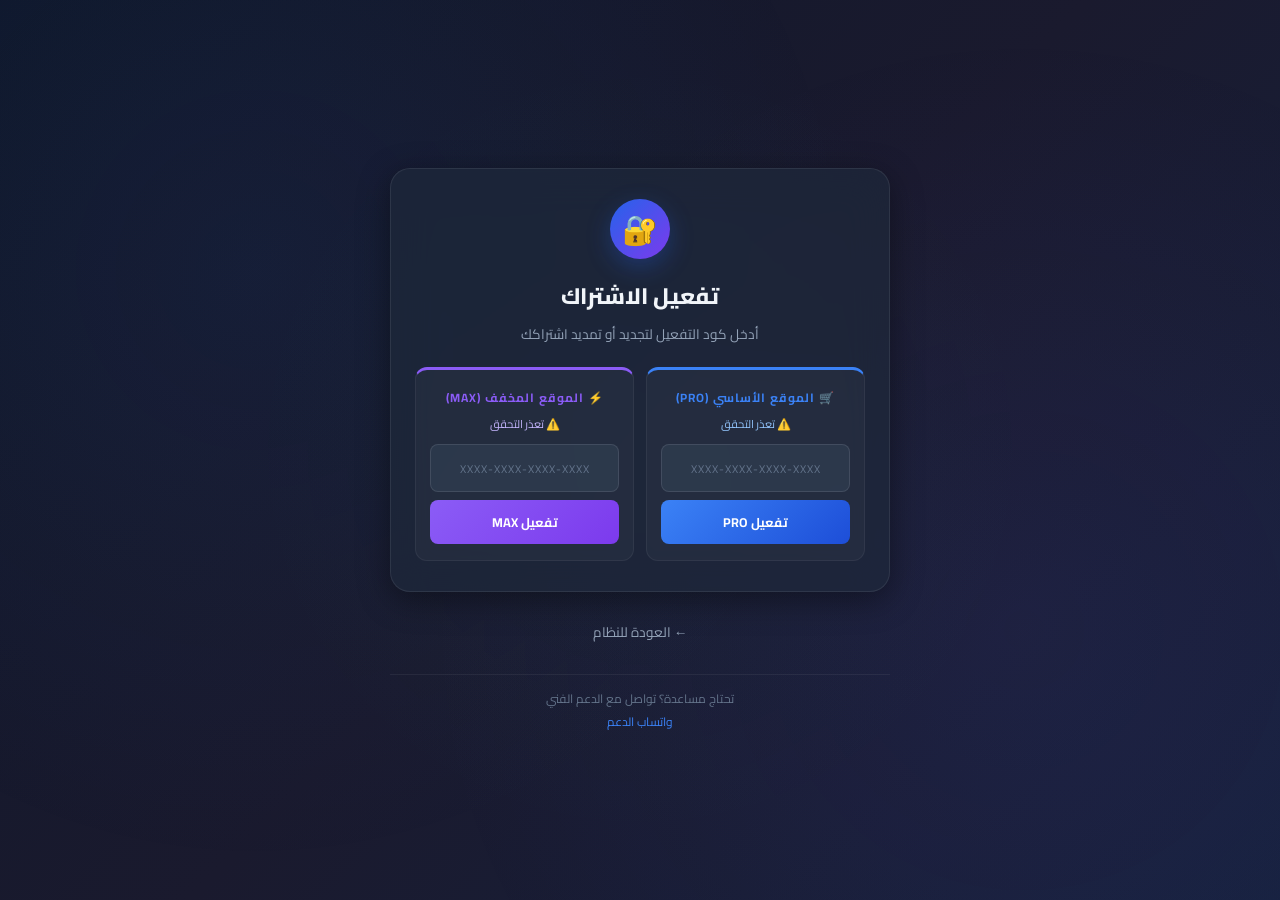
<file: subscribe.html>
<!DOCTYPE html>
<html lang="ar" dir="rtl">
<head>
    <meta charset="UTF-8">
    <meta name="viewport" content="width=device-width, initial-scale=1.0">
    <title>تفعيل الاشتراك - GAD ZONE</title>
    
    <link href="https://fonts.googleapis.com/css2?family=Cairo:wght@400;500;600;700;800&display=swap" rel="stylesheet">
    
    <style>
        :root {
            --glass-bg: rgba(30, 41, 59, 0.7);
            --glass-border: rgba(255, 255, 255, 0.08);
            --glass-shadow: 0 8px 32px rgba(0, 0, 0, 0.4);
            --pro-color: #3b82f6;
            --pro-glow: rgba(59, 130, 246, 0.3);
            --max-color: #8b5cf6;
            --max-glow: rgba(139, 92, 246, 0.3);
            --success-color: #10b981;
            --danger-color: #ef4444;
            --text-main: #f1f5f9;
            --text-muted: #94a3b8;
            --input-bg: rgba(51, 65, 85, 0.6);
            --input-border: rgba(255, 255, 255, 0.1);
            --radius-lg: 20px;
            --radius: 12px;
        }

        * { margin: 0; padding: 0; box-sizing: border-box; }

        body {
            font-family: 'Cairo', sans-serif;
            background: linear-gradient(135deg, #0f172a 0%, #1a1a2e 50%, #16213e 100%);
            min-height: 100vh;
            display: flex;
            justify-content: center;
            align-items: center;
            padding: 20px;
            direction: rtl;
            user-select: none;
            -webkit-user-select: none;
        }

        body::before {
            content: '';
            position: fixed;
            top: 0; left: 0; right: 0; bottom: 0;
            background: 
                radial-gradient(circle at 20% 30%, rgba(59, 130, 246, 0.06) 0%, transparent 50%),
                radial-gradient(circle at 80% 70%, rgba(139, 92, 246, 0.06) 0%, transparent 50%),
                radial-gradient(circle at 50% 50%, rgba(16, 185, 129, 0.04) 0%, transparent 50%);
            pointer-events: none;
            z-index: 0;
        }

        .container {
            position: relative;
            z-index: 1;
            width: 100%;
            max-width: 500px;
            display: flex;
            flex-direction: column;
            gap: 16px;
        }

        .main-card {
            background: var(--glass-bg);
            backdrop-filter: blur(20px);
            -webkit-backdrop-filter: blur(20px);
            border-radius: var(--radius-lg);
            padding: 30px 24px;
            box-shadow: var(--glass-shadow);
            border: 1px solid var(--glass-border);
            text-align: center;
            animation: fadeInUp 0.5s ease;
        }

        @keyframes fadeInUp {
            from { opacity: 0; transform: translateY(30px); }
            to { opacity: 1; transform: translateY(0); }
        }

        .logo-icon {
            width: 60px;
            height: 60px;
            background: linear-gradient(135deg, #2563eb 0%, #7c3aed 100%);
            border-radius: 50%;
            display: flex;
            align-items: center;
            justify-content: center;
            margin: 0 auto 16px;
            font-size: 1.8rem;
            box-shadow: 0 8px 25px rgba(37, 99, 235, 0.3);
        }

        .main-card h1 {
            font-size: 1.4rem;
            font-weight: 800;
            color: var(--text-main);
            margin-bottom: 4px;
        }

        .main-card .subtitle {
            font-size: 0.85rem;
            color: var(--text-muted);
            margin-bottom: 20px;
        }

        .plans-container {
            display: grid;
            grid-template-columns: 1fr 1fr;
            gap: 12px;
        }

        .plan-card {
            background: rgba(255, 255, 255, 0.03);
            border: 1px solid rgba(255, 255, 255, 0.06);
            border-radius: var(--radius);
            padding: 16px 14px;
            text-align: center;
            transition: all 0.3s ease;
        }

        .plan-card.pro { border-top: 3px solid var(--pro-color); }
        .plan-card.max { border-top: 3px solid var(--max-color); }
        .plan-card:hover { background: rgba(255, 255, 255, 0.05); }

        .plan-label {
            font-size: 0.75rem;
            font-weight: 700;
            text-transform: uppercase;
            letter-spacing: 1px;
            margin-bottom: 4px;
        }

        .plan-card.pro .plan-label { color: var(--pro-color); }
        .plan-card.max .plan-label { color: var(--max-color); }

        .plan-status {
            font-size: 0.7rem;
            margin-bottom: 10px;
            min-height: 18px;
        }

        .plan-card.pro .plan-status { color: #93c5fd; }
        .plan-card.max .plan-status { color: #c4b5fd; }

        .plan-input {
            width: 100%;
            padding: 10px 8px;
            background: var(--input-bg);
            border: 1.5px solid var(--input-border);
            border-radius: 8px;
            color: var(--text-main);
            font-size: 0.85rem;
            font-family: 'Cairo', sans-serif;
            text-align: center;
            letter-spacing: 2px;
            transition: all 0.3s ease;
            outline: none;
            margin-bottom: 8px;
        }

        .plan-card.pro .plan-input:focus {
            border-color: var(--pro-color);
            box-shadow: 0 0 0 3px var(--pro-glow);
        }

        .plan-card.max .plan-input:focus {
            border-color: var(--max-color);
            box-shadow: 0 0 0 3px var(--max-glow);
        }

        .plan-input::placeholder {
            color: #64748b;
            letter-spacing: 1px;
            font-size: 0.7rem;
        }

        .plan-btn {
            width: 100%;
            padding: 10px;
            border: none;
            border-radius: 8px;
            font-size: 0.8rem;
            font-weight: 700;
            cursor: pointer;
            font-family: 'Cairo', sans-serif;
            transition: all 0.3s ease;
            color: white;
        }

        .plan-card.pro .plan-btn { background: linear-gradient(135deg, var(--pro-color), #1d4ed8); }
        .plan-card.max .plan-btn { background: linear-gradient(135deg, var(--max-color), #7c3aed); }
        .plan-btn:hover { transform: translateY(-1px); box-shadow: 0 4px 12px rgba(0,0,0,0.3); }
        .plan-btn:active { transform: translateY(0); }
        .plan-btn:disabled { opacity: 0.5; cursor: not-allowed; transform: none; }

        .message-box {
            display: none;
            padding: 12px;
            border-radius: var(--radius);
            margin-top: 12px;
            font-weight: 600;
            font-size: 0.85rem;
            text-align: center;
            animation: fadeIn 0.3s ease;
        }

        @keyframes fadeIn {
            from { opacity: 0; }
            to { opacity: 1; }
        }

        .message-box.success {
            display: block;
            background: rgba(16, 185, 129, 0.12);
            border: 1px solid rgba(16, 185, 129, 0.3);
            color: #6ee7b7;
        }

        .message-box.error {
            display: block;
            background: rgba(239, 68, 68, 0.12);
            border: 1px solid rgba(239, 68, 68, 0.3);
            color: #fca5a5;
        }

        .links { text-align: center; margin-top: 8px; }
        .back-link { color: var(--text-muted); text-decoration: none; font-size: 0.85rem; transition: all 0.3s ease; }
        .back-link:hover { color: var(--text-main); }

        .contact-info {
            margin-top: 12px;
            padding-top: 12px;
            border-top: 1px solid rgba(255, 255, 255, 0.06);
            font-size: 0.75rem;
            color: #64748b;
            text-align: center;
        }

        .contact-info a { color: #3b82f6; text-decoration: none; }

        @media (max-width: 480px) {
            .plans-container { grid-template-columns: 1fr; }
            .main-card { padding: 20px 14px; }
        }
    </style>
</head>
<body>
    
    <div class="container">
        <div class="main-card">
            <div class="logo-icon">🔐</div>
            <h1>تفعيل الاشتراك</h1>
            <p class="subtitle">أدخل كود التفعيل لتجديد أو تمديد اشتراكك</p>
            
            <div class="plans-container">
                
                <div class="plan-card pro">
                    <div class="plan-label">🛒 الموقع الأساسي (PRO)</div>
                    <div class="plan-status" id="status-pro">جاري التحميل...</div>
                    <input type="text" id="input-pro" class="plan-input" placeholder="XXXX-XXXX-XXXX-XXXX" maxlength="19" autocomplete="off">
                    <button id="btn-pro" class="plan-btn">تفعيل PRO</button>
                </div>
                
                <div class="plan-card max">
                    <div class="plan-label">⚡ الموقع المخفف (MAX)</div>
                    <div class="plan-status" id="status-max">جاري التحميل...</div>
                    <input type="text" id="input-max" class="plan-input" placeholder="XXXX-XXXX-XXXX-XXXX" maxlength="19" autocomplete="off">
                    <button id="btn-max" class="plan-btn">تفعيل MAX</button>
                </div>
                
            </div>
            
            <div id="msg" class="message-box"></div>
        </div>
        
        <div class="links">
            <a href="index.html" class="back-link">← العودة للنظام</a>
        </div>
        
        <div class="contact-info">
            <p>تحتاج مساعدة؟ تواصل مع الدعم الفني</p>
            <a href="https://wa.me/20101116626962" target="_blank">واتساب الدعم</a>
        </div>
    </div>
    
    <script>
        const API_URL = "https://abogad.vercel.app";
        const CLIENT_NAME = "abogad";
        
        (function() {
            document.addEventListener('contextmenu', function(e) { e.preventDefault(); return false; });
            document.addEventListener('keydown', function(e) {
                if (e.key === 'F12' || e.keyCode === 123) { e.preventDefault(); return false; }
                if (e.ctrlKey && e.shiftKey && (e.key === 'I' || e.key === 'i' || e.keyCode === 73)) { e.preventDefault(); return false; }
                if (e.ctrlKey && e.shiftKey && (e.key === 'J' || e.key === 'j' || e.keyCode === 74)) { e.preventDefault(); return false; }
                if (e.ctrlKey && (e.key === 'U' || e.key === 'u' || e.keyCode === 85)) { e.preventDefault(); return false; }
                if (e.ctrlKey && (e.key === 'S' || e.key === 's' || e.keyCode === 83)) { e.preventDefault(); return false; }
            });
        })();
        
        async function fetchStatus() {
            try {
                const [proRes, maxRes] = await Promise.all([
                    fetch(`${API_URL}/api/codes/check-subscription`, {
                        method: 'POST',
                        headers: { 'Content-Type': 'application/json' },
                        body: JSON.stringify({ client_name: CLIENT_NAME, site_type: 'PRO' })
                    }).catch(() => null),
                    fetch(`${API_URL}/api/codes/check-subscription`, {
                        method: 'POST',
                        headers: { 'Content-Type': 'application/json' },
                        body: JSON.stringify({ client_name: CLIENT_NAME, site_type: 'MAX' })
                    }).catch(() => null)
                ]);

                if (proRes && proRes.ok) {
                    const data = await proRes.json();
                    const el = document.getElementById('status-pro');
                    if (el) { el.innerHTML = (data.active && data.remaining_days > 0) ? `✅ مفعل: ${data.remaining_days} يوم` : `❌ غير مفعل`; }
                } else {
                    const el = document.getElementById('status-pro');
                    if (el) el.innerHTML = `⚠️ تعذر التحقق`;
                }
                
                if (maxRes && maxRes.ok) {
                    const data = await maxRes.json();
                    const el = document.getElementById('status-max');
                    if (el) { el.innerHTML = (data.active && data.remaining_days > 0) ? `✅ مفعل: ${data.remaining_days} يوم` : `❌ غير مفعل`; }
                } else {
                    const el = document.getElementById('status-max');
                    if (el) el.innerHTML = `⚠️ تعذر التحقق`;
                }
            } catch (e) {}
        }

        function setupFormatter(inputId) {
            const el = document.getElementById(inputId);
            if (!el) return;
            el.addEventListener('input', (e) => {
                let raw = e.target.value.toUpperCase().replace(/[^A-Z0-9]/g, '');
                if (raw.length > 16) raw = raw.substring(0, 16);
                e.target.value = raw.match(/.{1,4}/g)?.join('-') || raw;
            });
        }
        setupFormatter('input-pro');
        setupFormatter('input-max');

        function showMessage(text, type) {
            const msgBox = document.getElementById('msg');
            msgBox.textContent = text;
            msgBox.className = 'message-box ' + type;
            msgBox.style.display = 'block';
            setTimeout(() => { msgBox.style.display = 'none'; }, 5000);
        }

        async function activateCode(inputId, type, btnId) {
            const inputEl = document.getElementById(inputId);
            const btnEl = document.getElementById(btnId);
            const cleanCode = inputEl.value.replace(/-/g, '').trim();

            if (cleanCode.length !== 16) {
                showMessage(`⚠️ كود ${type} غير مكتمل - يجب أن يكون 16 حرف`, 'error');
                inputEl.focus();
                return;
            }

            btnEl.disabled = true;
            btnEl.innerText = "⏳ جاري التفعيل...";

            try {
                const response = await fetch(`${API_URL}/api/codes/activate`, {
                    method: 'POST',
                    headers: { 'Content-Type': 'application/json' },
                    body: JSON.stringify({ code: cleanCode, client_name: CLIENT_NAME, site_type: type })
                });
                const data = await response.json();

                if (response.ok && data.success) {
                    const newDays = data.remaining_days || data.days_added || '---';
                    showMessage(`🎉 تم تفعيل باقة ${type} بنجاح! الاشتراك الآن ${newDays} يوم`, 'success');
                    inputEl.value = '';
                    fetchStatus();
                } else {
                    showMessage(data.message || data.error || `❌ كود ${type} غير صحيح`, 'error');
                }
            } catch (e) {
                showMessage('❌ خطأ في الاتصال بالخادم. حاول مرة أخرى.', 'error');
            } finally {
                btnEl.disabled = false;
                btnEl.innerText = `تفعيل ${type}`;
            }
        }

        document.getElementById('btn-pro')?.addEventListener('click', () => activateCode('input-pro', 'PRO', 'btn-pro'));
        document.getElementById('btn-max')?.addEventListener('click', () => activateCode('input-max', 'MAX', 'btn-max'));

        document.getElementById('input-pro')?.addEventListener('keypress', function(e) {
            if (e.key === 'Enter') activateCode('input-pro', 'PRO', 'btn-pro');
        });
        document.getElementById('input-max')?.addEventListener('keypress', function(e) {
            if (e.key === 'Enter') activateCode('input-max', 'MAX', 'btn-max');
        });

        document.addEventListener('DOMContentLoaded', fetchStatus);
    </script>
    
</body>
</html>
</file>
